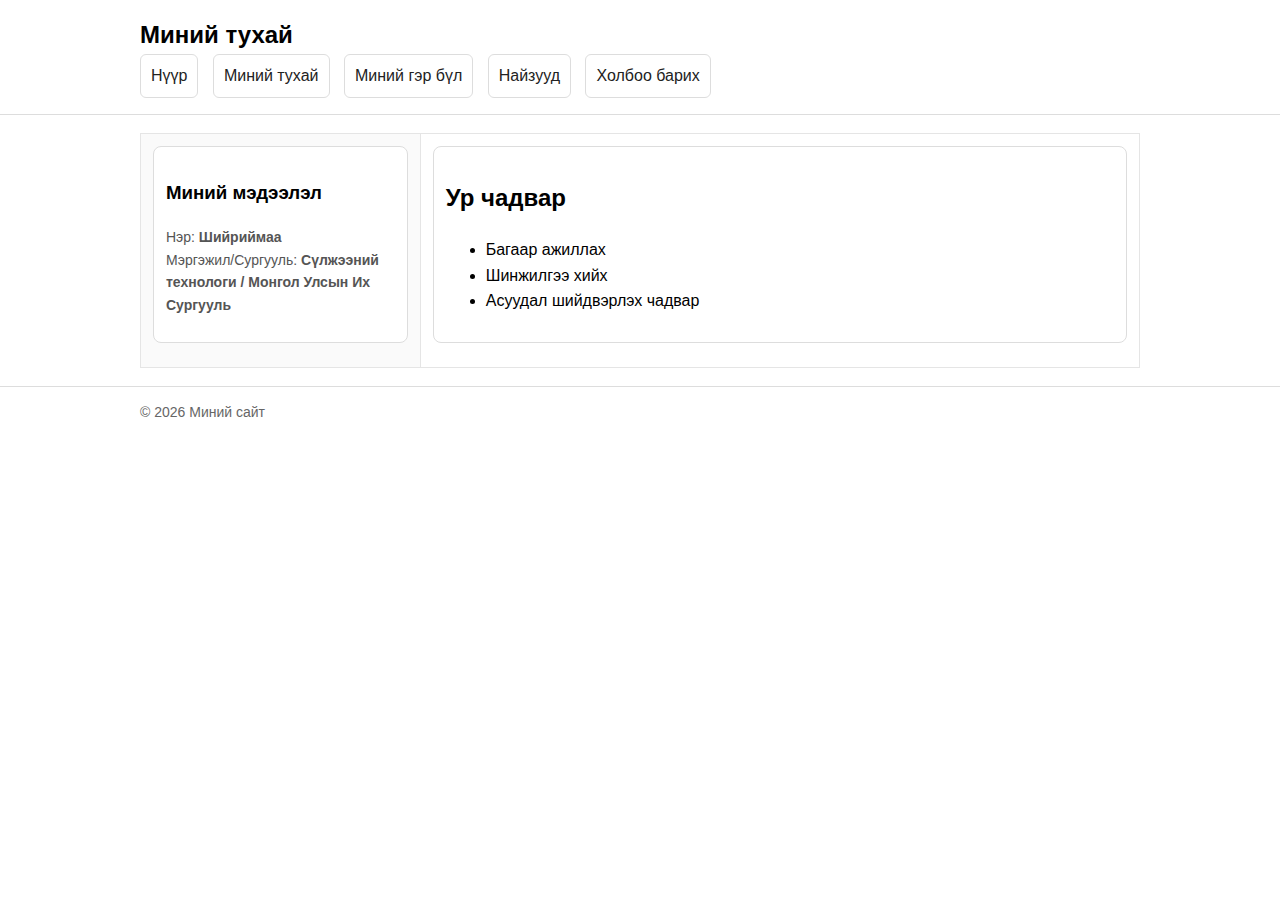
<file: about.html>
<!doctype html>
<html lang="mn">
<head>
  <meta charset="utf-8" />
  <meta name="viewport" content="width=device-width, initial-scale=1" />
  <title>Миний тухай</title>
  <link rel="stylesheet" href="style.css" />
</head>
<body>
  <header class="site-header">
    <div class="container">
      <h1 class="site-title">Миний тухай</h1>
      <nav class="nav">
        <a href="index.html">Нүүр</a>
        <a href="about.html">Миний тухай</a>
        <a href="family.html">Миний гэр бүл</a>
        <a href="friends.html">Найзууд</a>
        <a href="contact.html">Холбоо барих</a>
      </nav>
    </div>
  </header>

  <main class="container">
    <table class="layout">
      <tr>
        <td class="sidebar">
          <div class="card">
            <h3>Миний мэдээлэл</h3>
            <p class="small">
              Нэр: <b>Шийриймаа</b><br/>
              Мэргэжил/Сургууль: <b>Сүлжээний технологи / Монгол Улсын Их Сургууль</b>
            </p>
          </div>
        </td>

        <td class="main">
          <div class="card">
            <h2>Ур чадвар</h2>
            <ul>
              <li>Багаар ажиллах</li>
              <li>Шинжилгээ хийх</li>
              <li>Асуудал шийдвэрлэх чадвар</li>
            </ul>
          </div>
        </td>
      </tr>
    </table>
  </main>

  <footer class="footer">
    <div class="container">© 2026 Миний сайт</div>
  </footer>
</body>
</html>
</file>
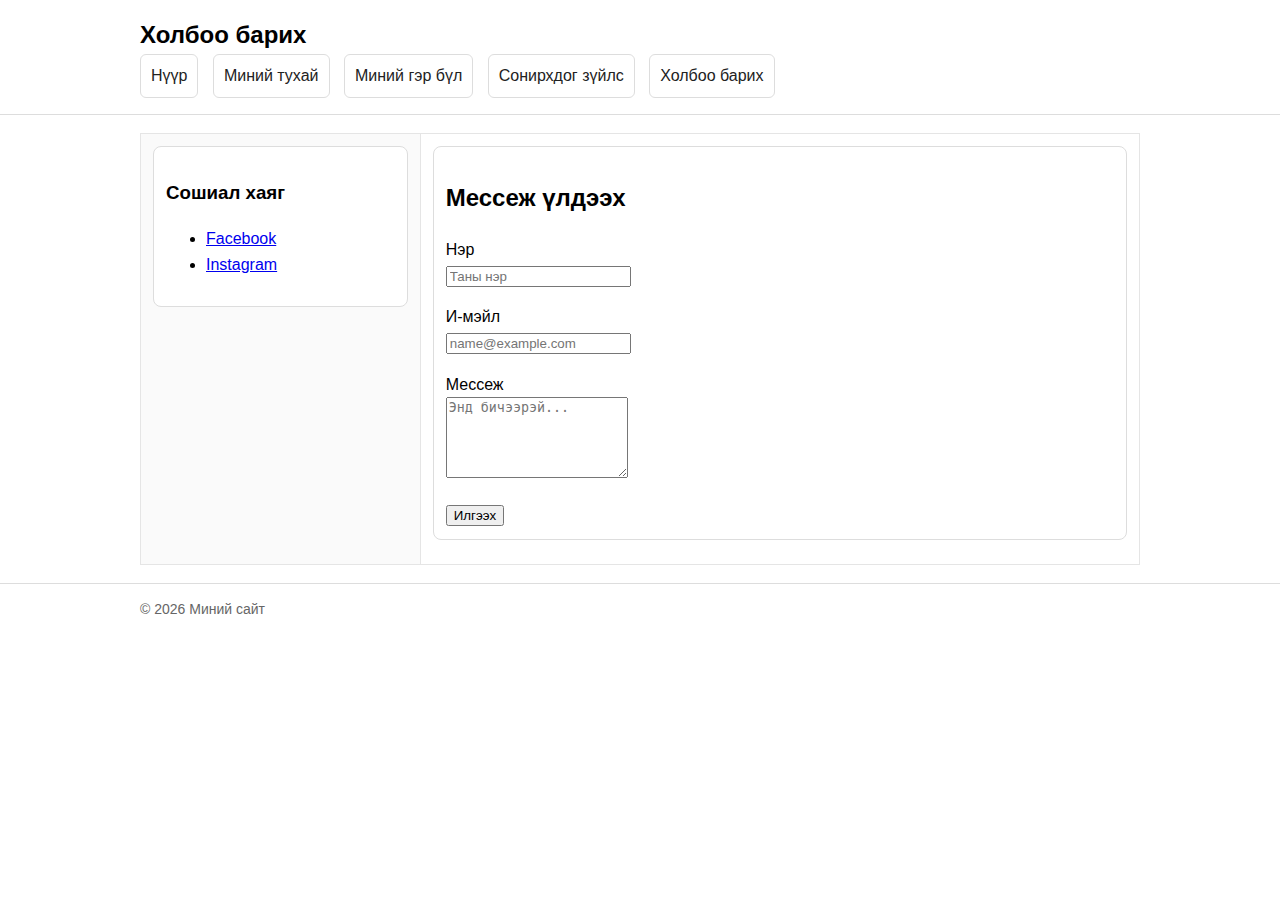
<file: contact.html>
<!doctype html>
<html lang="mn">
<head>
  <meta charset="utf-8" />
  <meta name="viewport" content="width=device-width, initial-scale=1" />
  <title>Холбоо барих</title>
  <link rel="stylesheet" href="style.css" />
</head>
<body>
  <header class="site-header">
    <div class="container">
      <h1 class="site-title">Холбоо барих</h1>
      <nav class="nav">
        <a href="index.html">Нүүр</a>
        <a href="about.html">Миний тухай</a>
        <a href="family.html">Миний гэр бүл</a>
        <a href="friends.html">Сонирхдог зүйлс</a>
        <a href="contact.html">Холбоо барих</a>
      </nav>
    </div>
  </header>

  <main class="container">
    <table class="layout">
      <tr>
        <td class="sidebar">
          <div class="card">
            <h3>Сошиал хаяг</h3>
            <ul>
              <li>
                <a href="https://www.facebook.com/z.maa.406271/" target="_blank" rel="noopener">
                  Facebook
                </a>
              </li>
              <li>
                <a href="https://www.instagram.com/maa_bna/?hl=en" target="_blank" rel="noopener">
                  Instagram
                </a>
              </li>
            </ul>
          </div>
        </td>

        <td class="main">
          <div class="card">
            <h2>Мессеж үлдээх</h2>
            <form>
              <p>
                <label>Нэр<br/>
                  <input type="text" name="name" placeholder="Таны нэр" required />
                </label>
              </p>
              <p>
                <label>И-мэйл<br/>
                  <input type="email" name="email" placeholder="name@example.com" required />
                </label>
              </p>
              <p>
                <label>Мессеж<br/>
                  <textarea name="message" rows="5" placeholder="Энд бичээрэй..." required></textarea>
                </label>
              </p>
              <button type="submit">Илгээх</button>
            </form>
          </div>
        </td>
      </tr>
    </table>
  </main>

  <footer class="footer">
    <div class="container">© 2026 Миний сайт</div>
  </footer>
</body>
</html>
</file>
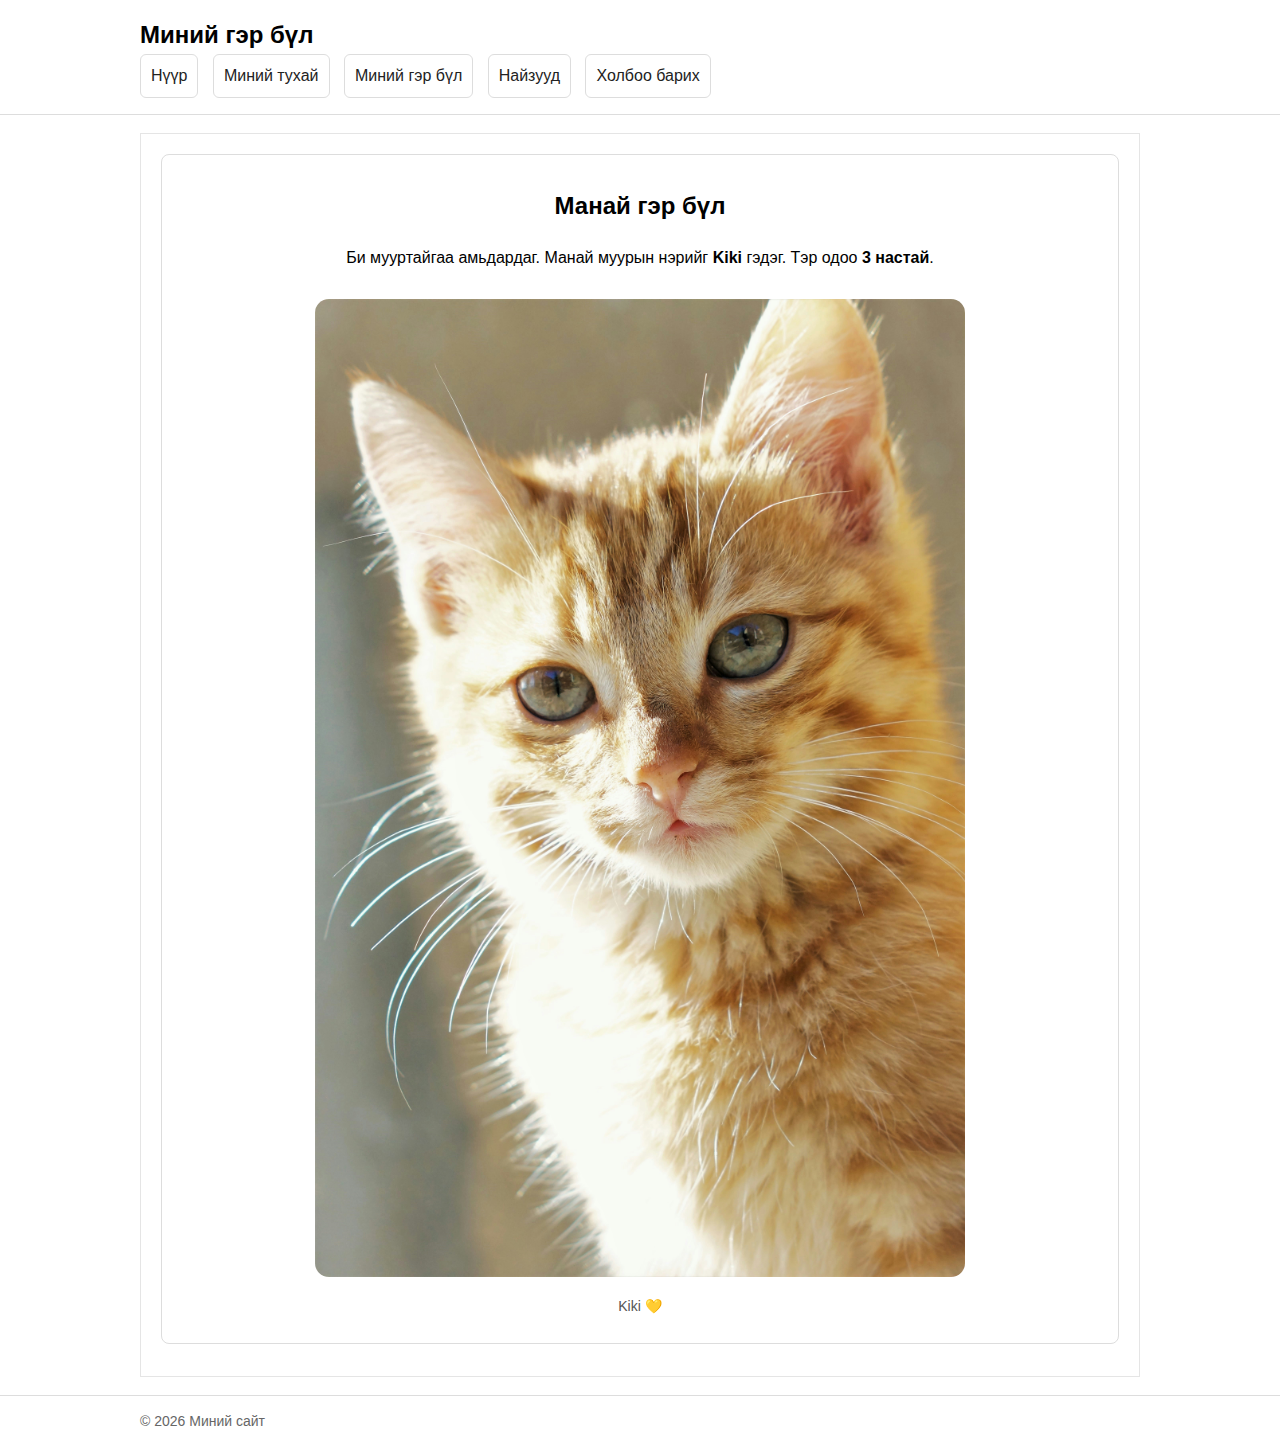
<file: family.html>
<!doctype html>
<html lang="mn">
<head>
  <meta charset="utf-8" />
  <meta name="viewport" content="width=device-width, initial-scale=1" />
  <title>Миний гэр бүл</title>
  <link rel="stylesheet" href="style.css" />
</head>
<body>
  <header class="site-header">
    <div class="container">
      <h1 class="site-title">Миний гэр бүл</h1>
      <nav class="nav">
        <a href="index.html">Нүүр</a>
        <a href="about.html">Миний тухай</a>
        <a href="family.html">Миний гэр бүл</a>
        <a href="friends.html">Найзууд</a>
        <a href="contact.html">Холбоо барих</a>
      </nav>
    </div>
  </header>

  <main class="container">
    <table class="layout">
      <tr>
        <td class="main" style="text-align:center; padding:20px;">
          <div class="card">
            <h2>Манай гэр бүл</h2>

            <p>
              Би мууртайгаа амьдардаг. Манай муурын нэрийг <b>Kiki</b> гэдэг.
              Тэр одоо <b>3 настай</b>.
            </p>

            <img
              src="kiki.jpg"
              alt="Kiki муур"
              style="width:100%; max-width:650px; height:auto; border-radius:14px; margin-top:12px;"
            />

            <p class="small" style="margin-top:10px;">Kiki 💛</p>
          </div>
        </td>
      </tr>
    </table>
  </main>

  <footer class="footer">
    <div class="container">© 2026 Миний сайт</div>
  </footer>
</body>
</html>
</file>
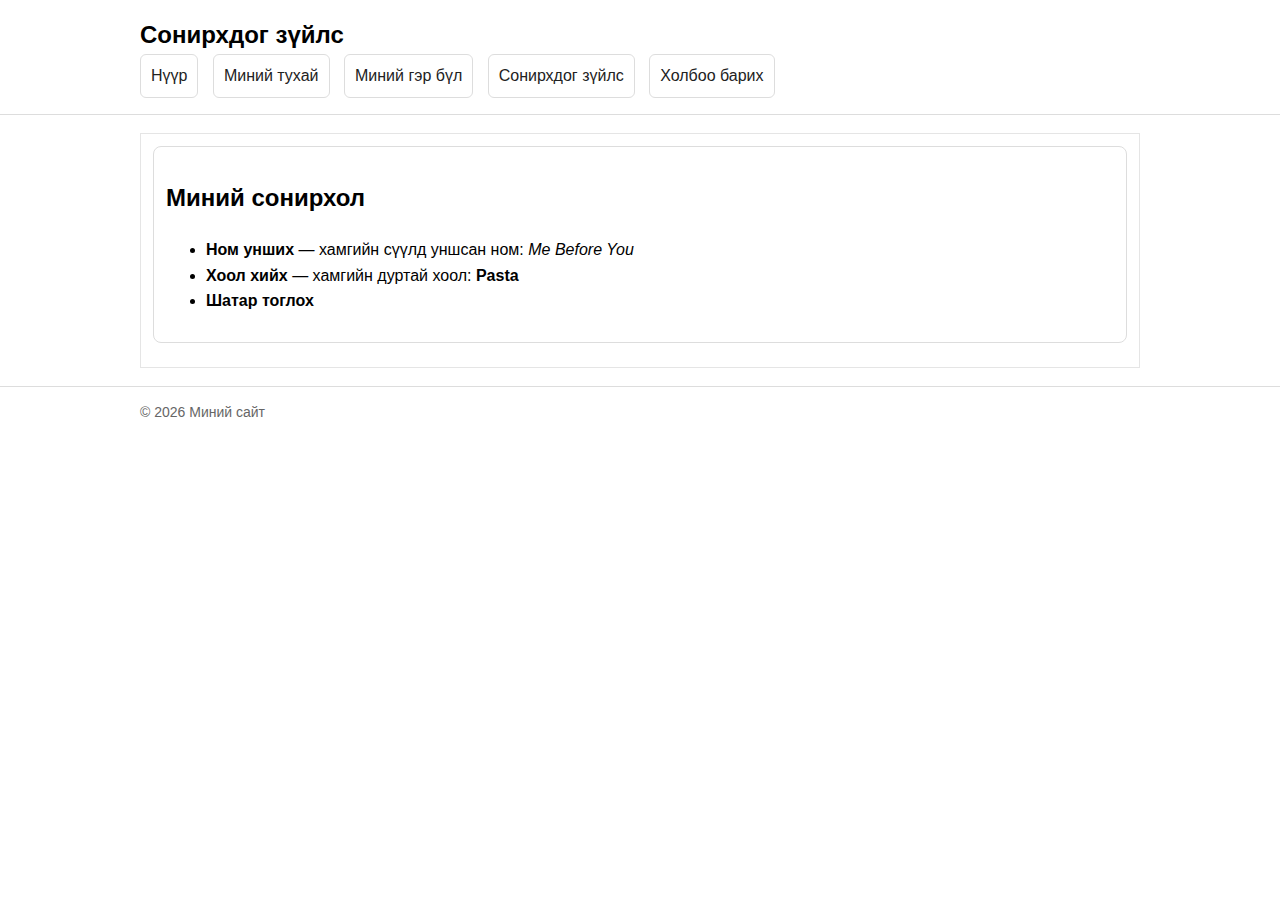
<file: friends.html>
<!doctype html>
<html lang="mn">
<head>
  <meta charset="utf-8" />
  <meta name="viewport" content="width=device-width, initial-scale=1" />
  <title>Сонирхдог зүйлс</title>
  <link rel="stylesheet" href="style.css" />
</head>
<body>
  <header class="site-header">
    <div class="container">
      <h1 class="site-title">Сонирхдог зүйлс</h1>
      <nav class="nav">
        <a href="index.html">Нүүр</a>
        <a href="about.html">Миний тухай</a>
        <a href="family.html">Миний гэр бүл</a>
        <a href="friends.html">Сонирхдог зүйлс</a>
        <a href="contact.html">Холбоо барих</a>
      </nav>
    </div>
  </header>

  <main class="container">
    <table class="layout">
      <tr>
        <td class="main">
          <div class="card">
            <h2>Миний сонирхол</h2>
            <ul>
              <li>
                <b>Ном унших</b> — хамгийн сүүлд уншсан ном: <i>Me Before You</i>
              </li>
              <li>
                <b>Хоол хийх</b> — хамгийн дуртай хоол: <b>Pasta</b>
              </li>
              <li>
                <b>Шатар тоглох</b>
              </li>
            </ul>
          </div>
        </td>
      </tr>
    </table>
  </main>

  <footer class="footer">
    <div class="container">© 2026 Миний сайт</div>
  </footer>
</body>
</html>
</file>
<file: style.css>
* { box-sizing: border-box; }
body { margin: 0; font-family: Arial, sans-serif; line-height: 1.6; }

.container { width: min(1000px, 94%); margin: 0 auto; }

.site-header { padding: 16px 0; border-bottom: 1px solid #ddd; }
.site-title { margin: 0; font-size: 24px; }

.nav a {
  display: inline-block;
  margin-right: 10px;
  padding: 8px 10px;
  text-decoration: none;
  border: 1px solid #ddd;
  border-radius: 6px;
  color: #222;
}
.nav a:hover { background: #f3f3f3; }

.layout { width: 100%; border-collapse: collapse; margin: 18px 0; }
.layout td { vertical-align: top; padding: 12px; border: 1px solid #e5e5e5; }

.sidebar { width: 28%; background: #fafafa; }
.main { width: 72%; }

.card { padding: 12px; border: 1px solid #ddd; border-radius: 8px; background: #fff; margin-bottom: 12px; }

.footer { padding: 14px 0; border-top: 1px solid #ddd; color: #666; font-size: 14px; }

.small { font-size: 14px; color: #555; }
.badge { display: inline-block; padding: 2px 8px; border: 1px solid #ddd; border-radius: 999px; font-size: 12px; margin-right: 6px; }
</file>
